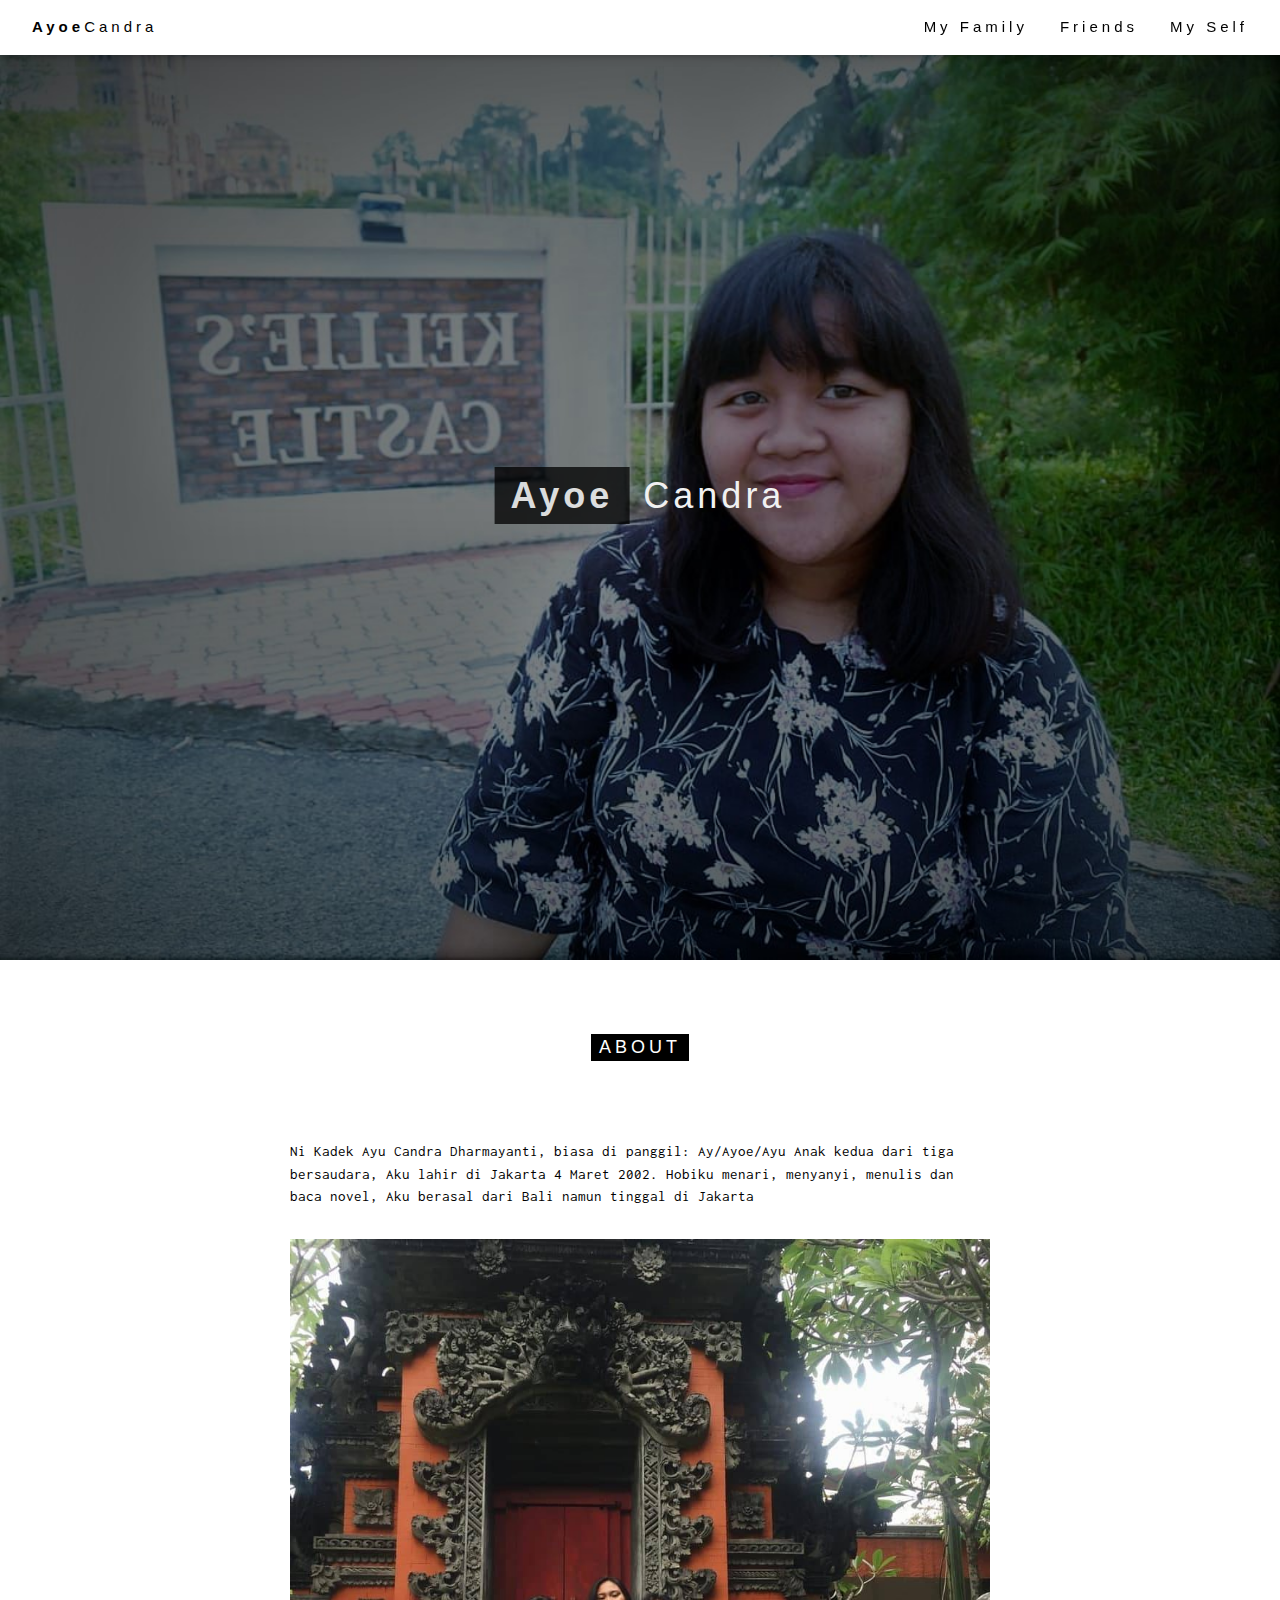
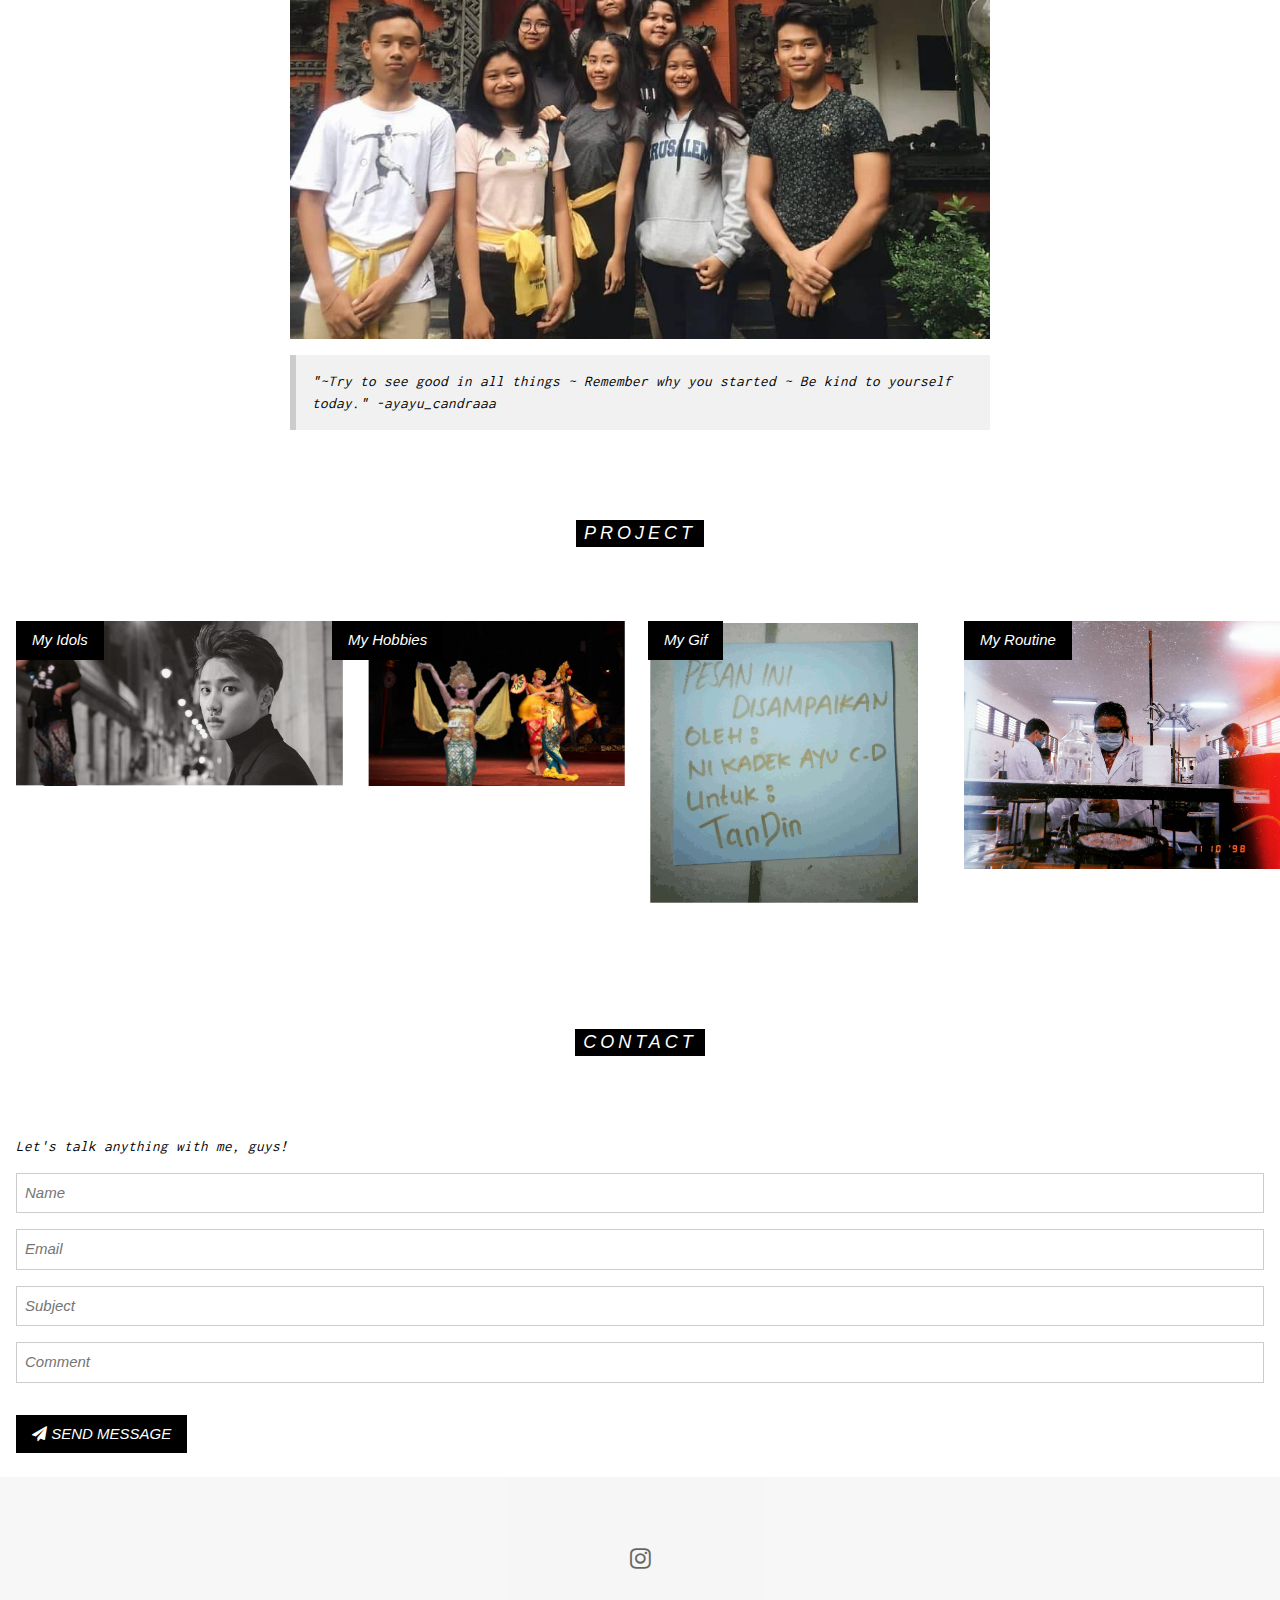
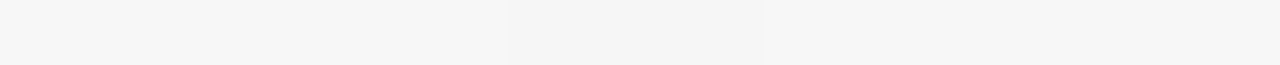
<file: index.html>
<!DOCTYPE html>
<html>
<head>
  <title>Ni Kadek Ayu Candra Dharmayanti</title>
  <meta charset="UTF-8">
<meta name="viewport" content="width=device-width, initial-scale=1">
<link rel="stylesheet" href="https://www.w3schools.com/w3css/4/w3.css">
<link rel="stylesheet" href="https://fonts.googleapis.com/css?family=Inconsolata">
<link rel="stylesheet" href="https://cdnjs.cloudflare.com/ajax/libs/font-awesome/4.7.0/css/font-awesome.min.css">
</head>
<style>
p, html {
  height: 100%;
  font-family: "Inconsolata", sans-serif;
}
</style>
<body>

<!-- Navbar (sit on top) -->
<div class="w3-top">
  <div class="w3-bar w3-white w3-wide w3-padding w3-card">
    <a href="#" class="w3-bar-item w3-button"><b>Ayoe</b>Candra</a>
    <!-- Float links to the right. Hide them on small screens -->
    <div class="w3-right w3-hide-small">
      <a href="family.html" class="w3-bar-item w3-button">My Family</a>
      <a href="friends.html" class="w3-bar-item w3-button">Friends</a>
      <a href="self.html" class="w3-bar-item w3-button">My Self</a>
    </div>
  </div>
</div>

<!-- Header -->
<header class="w3-display-container w3-content w3-wide" style="max-width:1500px;" id="home">
  <img class="w3-image" src="2.jpeg" width="1500" height="800">
  <div class="w3-display-middle w3-margin-top w3-center">
    <h1 class="w3-xxlarge w3-text-white"><span class="w3-padding w3-black w3-opacity-min"><b>Ayoe</b></span> <span class="w3-hide-small w3-text-light-grey">Candra</span></h1>
  </div>
</header>

<!-- About Container -->
<div class="w3-container" id="about">
  <div class="w3-content" style="max-width:700px">
    <h5 class="w3-center w3-padding-64"><span class="w3-tag w3-wide">ABOUT</span></h5>
    <p >Ni Kadek Ayu Candra Dharmayanti, biasa di panggil: Ay/Ayoe/Ayu
Anak kedua dari tiga bersaudara, Aku lahir di Jakarta 4 Maret 2002.
Hobiku menari, menyanyi, menulis dan baca novel,
Aku berasal dari Bali namun tinggal di Jakarta</p>
    <img src="f1.jpeg" style="width:100%;max-width:1000px" class="w3-margin-top">
    <div class="w3-panel w3-leftbar w3-light-grey">
      <p><i>"~Try to see good in all things
~ Remember why you started
~ Be kind to yourself today." -ayayu_candraaa</p>
    </div>
    
  </div>
</div>
<!-- Project Section -->
<div>
<div class="w3-container" id="projects">
  <div class="w3-content" style="max-width:700px">
    <h5 class="w3-center w3-padding-64"><span class="w3-tag w3-wide">PROJECT</span></h5>
</div>
</div>
  <div class="w3-row-padding">
    <div class="w3-col l3 m6 w3-margin-bottom">
      <div class="w3-display-container">
        <div class="w3-display-topleft w3-black w3-padding">My Idols</div>
        <img src="exo.png" style="width:110%">
      </div>
    </div>
    <div class="w3-col l3 m6 w3-margin-bottom">
      <div class="w3-display-container">
        <div class="w3-display-topleft w3-black w3-padding">My Hobbies</div>
        <img src="hobi.png" style="width:110%">
      </div>
    </div>
    <div class="w3-col l3 m6 w3-margin-bottom">
      <div class="w3-display-container">
        <div class="w3-display-topleft w3-black w3-padding">My Gif</div>
        <img src="gifayu.gif" style="width:90%">
      </div>
    </div>
    <div class="w3-col l3 m6 w3-margin-bottom">
      <div class="w3-display-container">
        <div class="w3-display-topleft w3-black w3-padding">My Routine</div>
        <img src="7.jpeg" style="width:110%">
      </div>
    </div>
  </div>
  <div class="w3-content" style="max-width:700px">
</div>
</div>
<!-- Contact Section -->
  <div class="w3-container w3-padding-32" id="contact">
    <h5 class="w3-center w3-padding-64"><span class="w3-tag w3-wide">CONTACT</span></h5>
    <p>Let's talk anything with me, guys!</p>
    <form action="/action_page.php" target="_blank">
      <input class="w3-input w3-border" type="text" placeholder="Name" required name="Name">
      <input class="w3-input w3-section w3-border" type="text" placeholder="Email" required name="Email">
      <input class="w3-input w3-section w3-border" type="text" placeholder="Subject" required name="Subject">
      <input class="w3-input w3-section w3-border" type="text" placeholder="Comment" required name="Comment">
      <button class="w3-button w3-black w3-section" type="submit">
        <i class="fa fa-paper-plane"></i> SEND MESSAGE
      </button>
    </form>
  </div>
  <!-- Footer -->
  <footer class="w3-container w3-padding-64 w3-light-grey w3-center w3-opacity w3-xlarge" style="margin:-24px">
     <a href="https://www.instagram.com/ayayu_candraaa"><i class="fa fa-instagram w3-hover-opacity"></a></i>
    </a></p>
  <!-- End footer -->
  </footer>
</header>
</body>
</html>
</file>
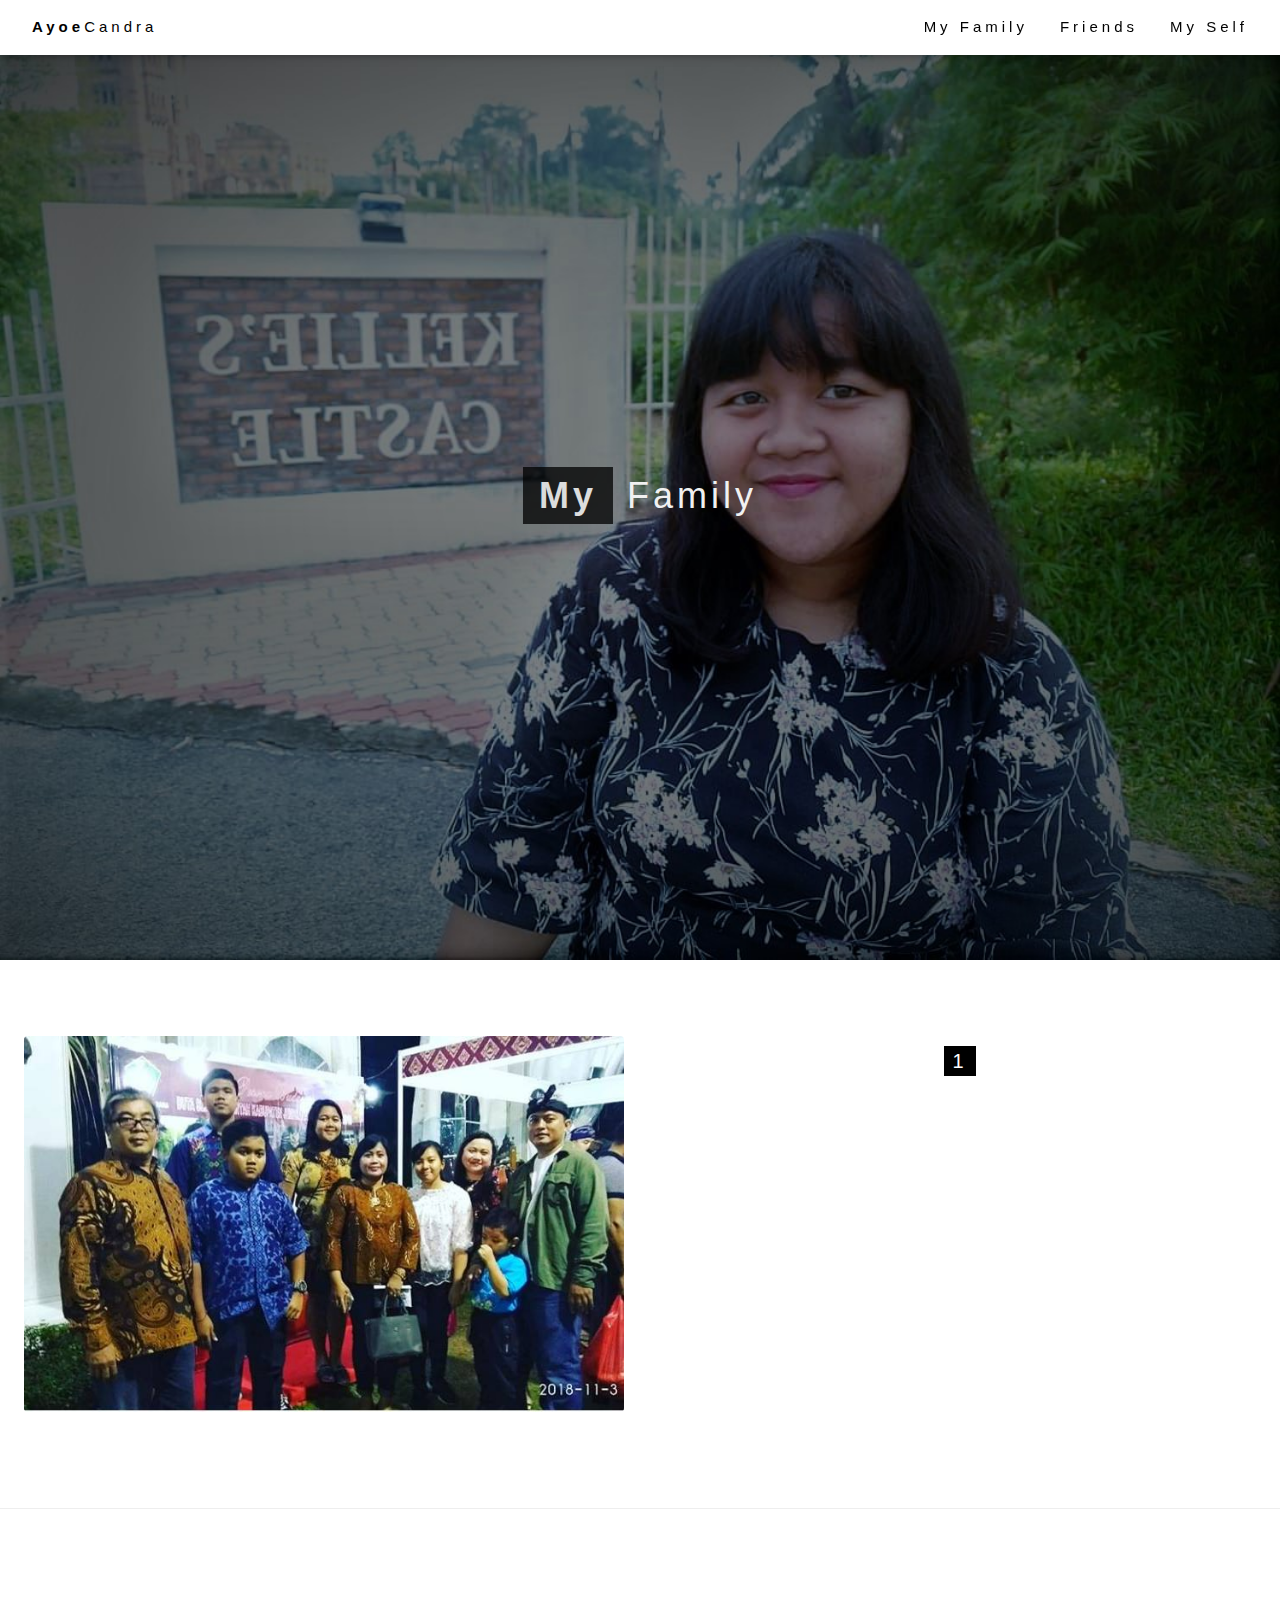
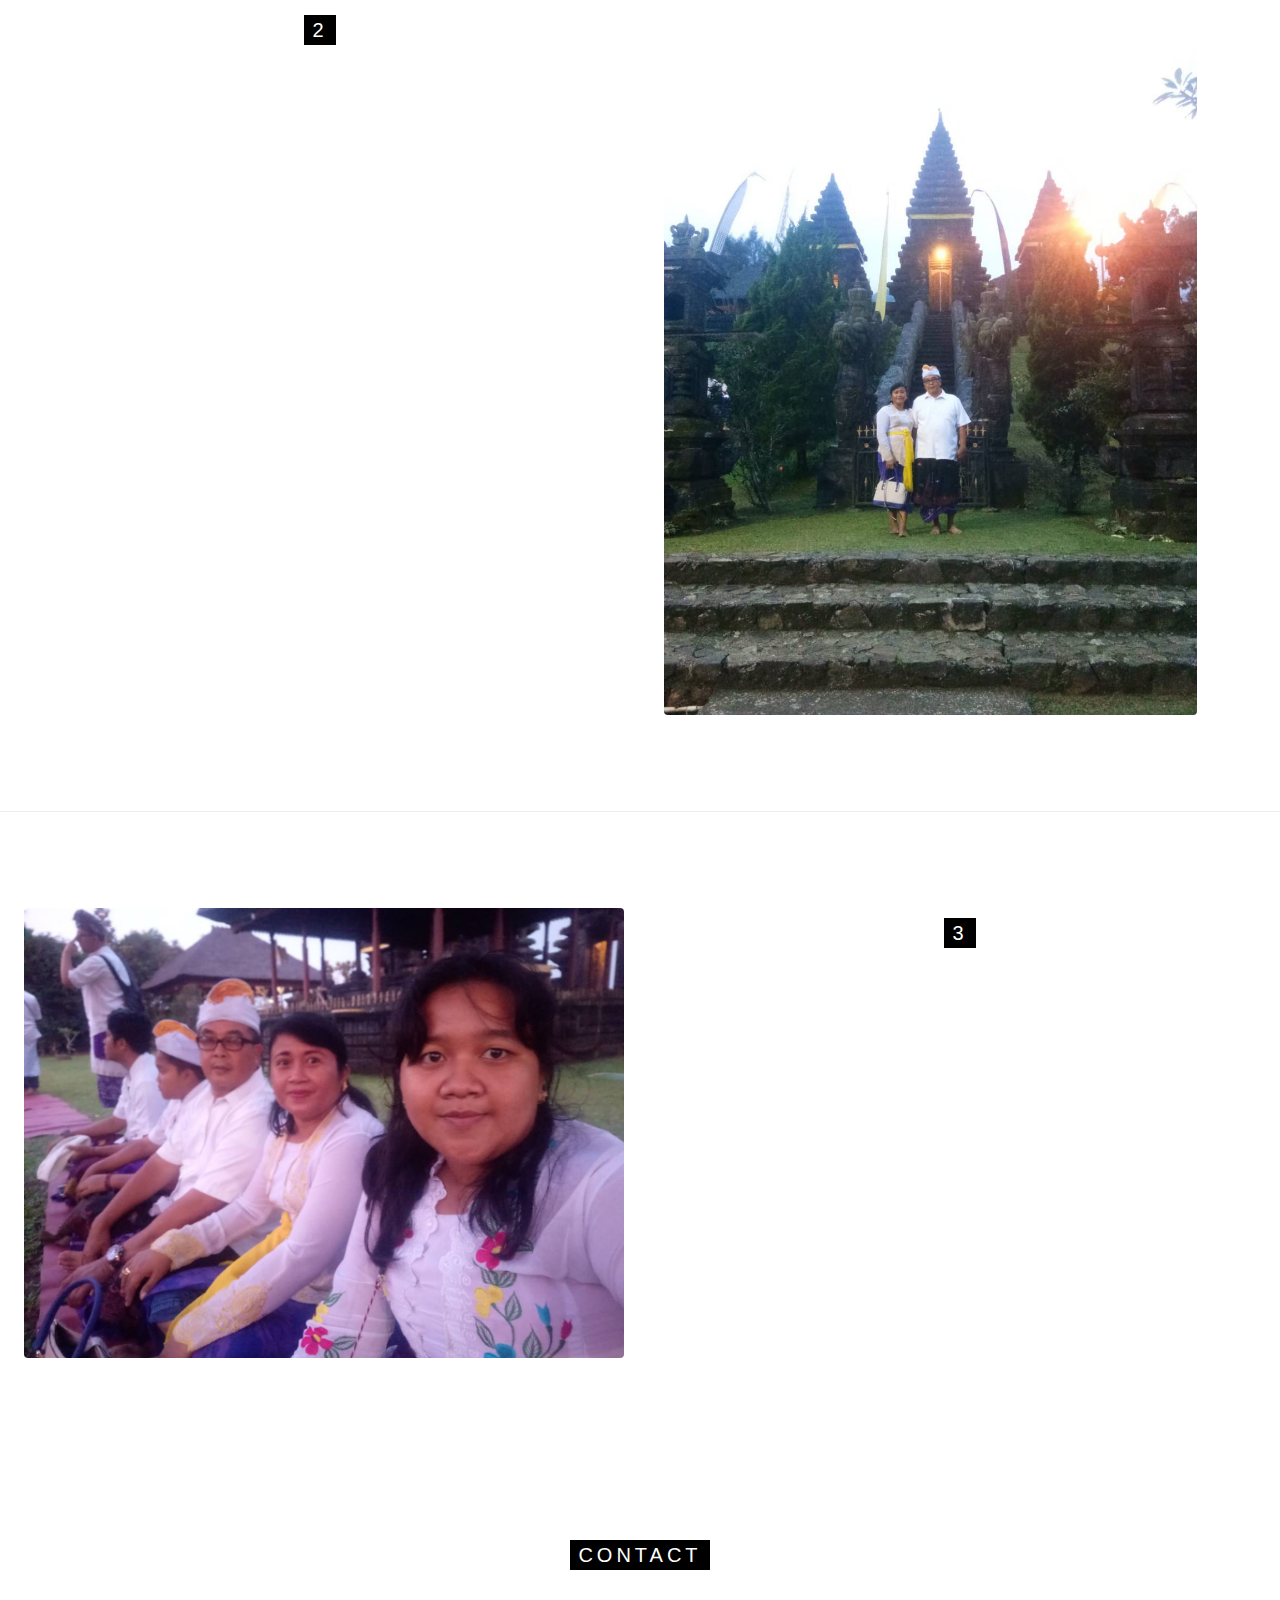
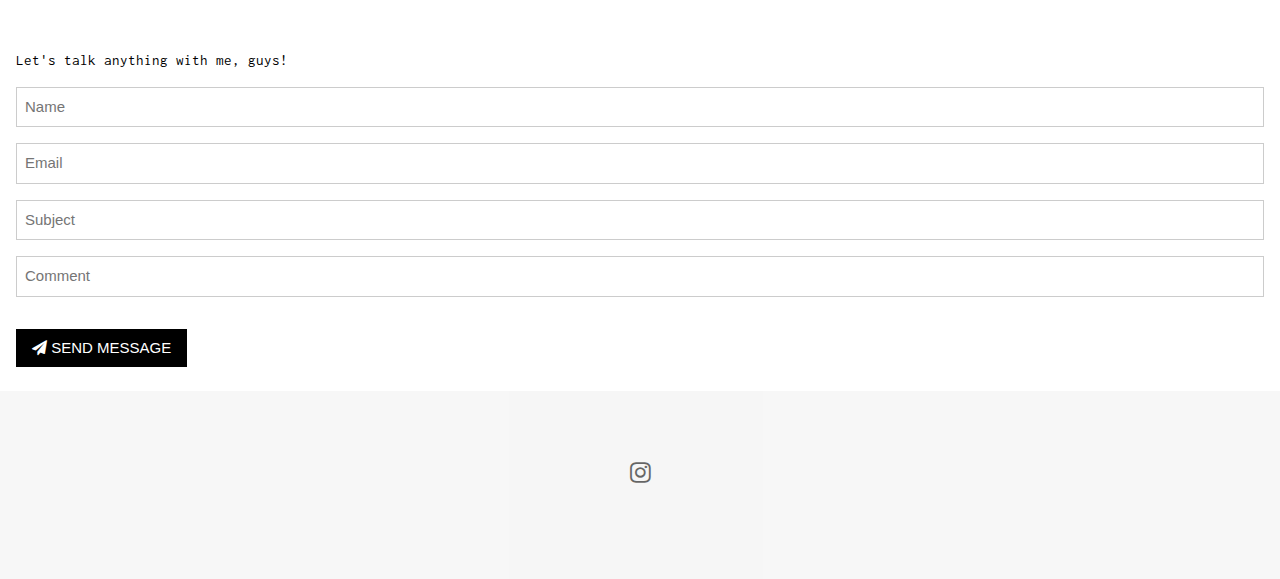
<file: family.html>
<!DOCTYPE html>
<html>
<head>
	<title>My Family</title>
	<meta charset="UTF-8">
<meta name="viewport" content="width=device-width, initial-scale=1">
<link rel="stylesheet" href="https://www.w3schools.com/w3css/4/w3.css">
<link rel="stylesheet" href="https://fonts.googleapis.com/css?family=Inconsolata">
<link rel="stylesheet" href="https://cdnjs.cloudflare.com/ajax/libs/font-awesome/4.7.0/css/font-awesome.min.css">
</head>
<style>
p, html {
  height: 100%;
  font-family: "Inconsolata", sans-serif;
}
</style>
<body>

<div class="w3-top">
  <div class="w3-bar w3-white w3-wide w3-padding w3-card">
    <a href="index.html" class="w3-bar-item w3-button"><b>Ayoe</b>Candra</a>
    <!-- Float links to the right. Hide them on small screens -->
    <div class="w3-right w3-hide-small">
      <a href="family.html" class="w3-bar-item w3-button">My Family</a>
      <a href="friends.html" class="w3-bar-item w3-button">Friends</a>
      <a href="self.html" class="w3-bar-item w3-button">My Self</a>
    </div>
  </div>
</div>


<header class="w3-display-container w3-content w3-wide" style="max-width:1500px;">
  <img class="w3-image" src="2.jpeg" alt="Architecture" width="1500" height="800">
  <div class="w3-display-middle w3-margin-top w3-center">
    <h1 class="w3-xxlarge w3-text-white"><span class="w3-padding w3-black w3-opacity-min"><b>My</b></span> <span class="w3-hide-small w3-text-light-grey">Family</span></h1>
  </div>
</header>

  <div class="w3-row w3-padding-64">
    <div class="w3-col m6 w3-padding-large w3-hide-small">
     <img src="m1.jpeg" class="w3-round" width="600">
    </div>

    <div class="w3-col m6 w3-padding-large">
      <h4 class="w3-center w3-padding-60"><span class="w3-tag w3-wide">1</span></h4>
    </div>
  </div>
  <hr>

  <div class="w3-row w3-padding-64" id="menu">
    <div class="w3-col l6 w3-padding-large">
      <h4 class="w3-center w3-padding-60"><span class="w3-tag w3-wide">2</span></h4>
    </div>
    <div class="w3-col l6 w3-padding-large">
      <img src="m2.jpeg" class="w3-round w3-image" style="width:90%">
    </div>
  </div>
  <hr>

<div class="w3-row w3-padding-64">
    <div class="w3-col m6 w3-padding-large w3-hide-small">
     <img src="m3.jpeg" class="w3-round"  width="600">
    </div>

    <div class="w3-col m6 w3-padding-large">
      <h4 class="w3-center w3-padding-60"><span class="w3-tag w3-wide">3</span></h4>
    </div>
  </div>
  <!-- Contact Section -->
  <div class="w3-container w3-padding-32" id="contact">
    <h4 class="w3-center w3-padding-64"><span class="w3-tag w3-wide">CONTACT</span></h4>
    <p>Let's talk anything with me, guys!</p>
    <form action="/action_page.php" target="_blank">
      <input class="w3-input w3-border" type="text" placeholder="Name" required name="Name">
      <input class="w3-input w3-section w3-border" type="text" placeholder="Email" required name="Email">
      <input class="w3-input w3-section w3-border" type="text" placeholder="Subject" required name="Subject">
      <input class="w3-input w3-section w3-border" type="text" placeholder="Comment" required name="Comment">
      <button class="w3-button w3-black w3-section" type="submit">
        <i class="fa fa-paper-plane"></i> SEND MESSAGE
      </button>
    </form>
  </div>
   <!-- Footer -->
  <footer class="w3-container w3-padding-64 w3-light-grey w3-center w3-opacity w3-xlarge" style="margin:-24px">
     <a href="https://www.instagram.com/ayayu_candraaa"><i class="fa fa-instagram w3-hover-opacity"></a></i>
    </a></p>
  <!-- End footer -->
</body>
</html>
</file>
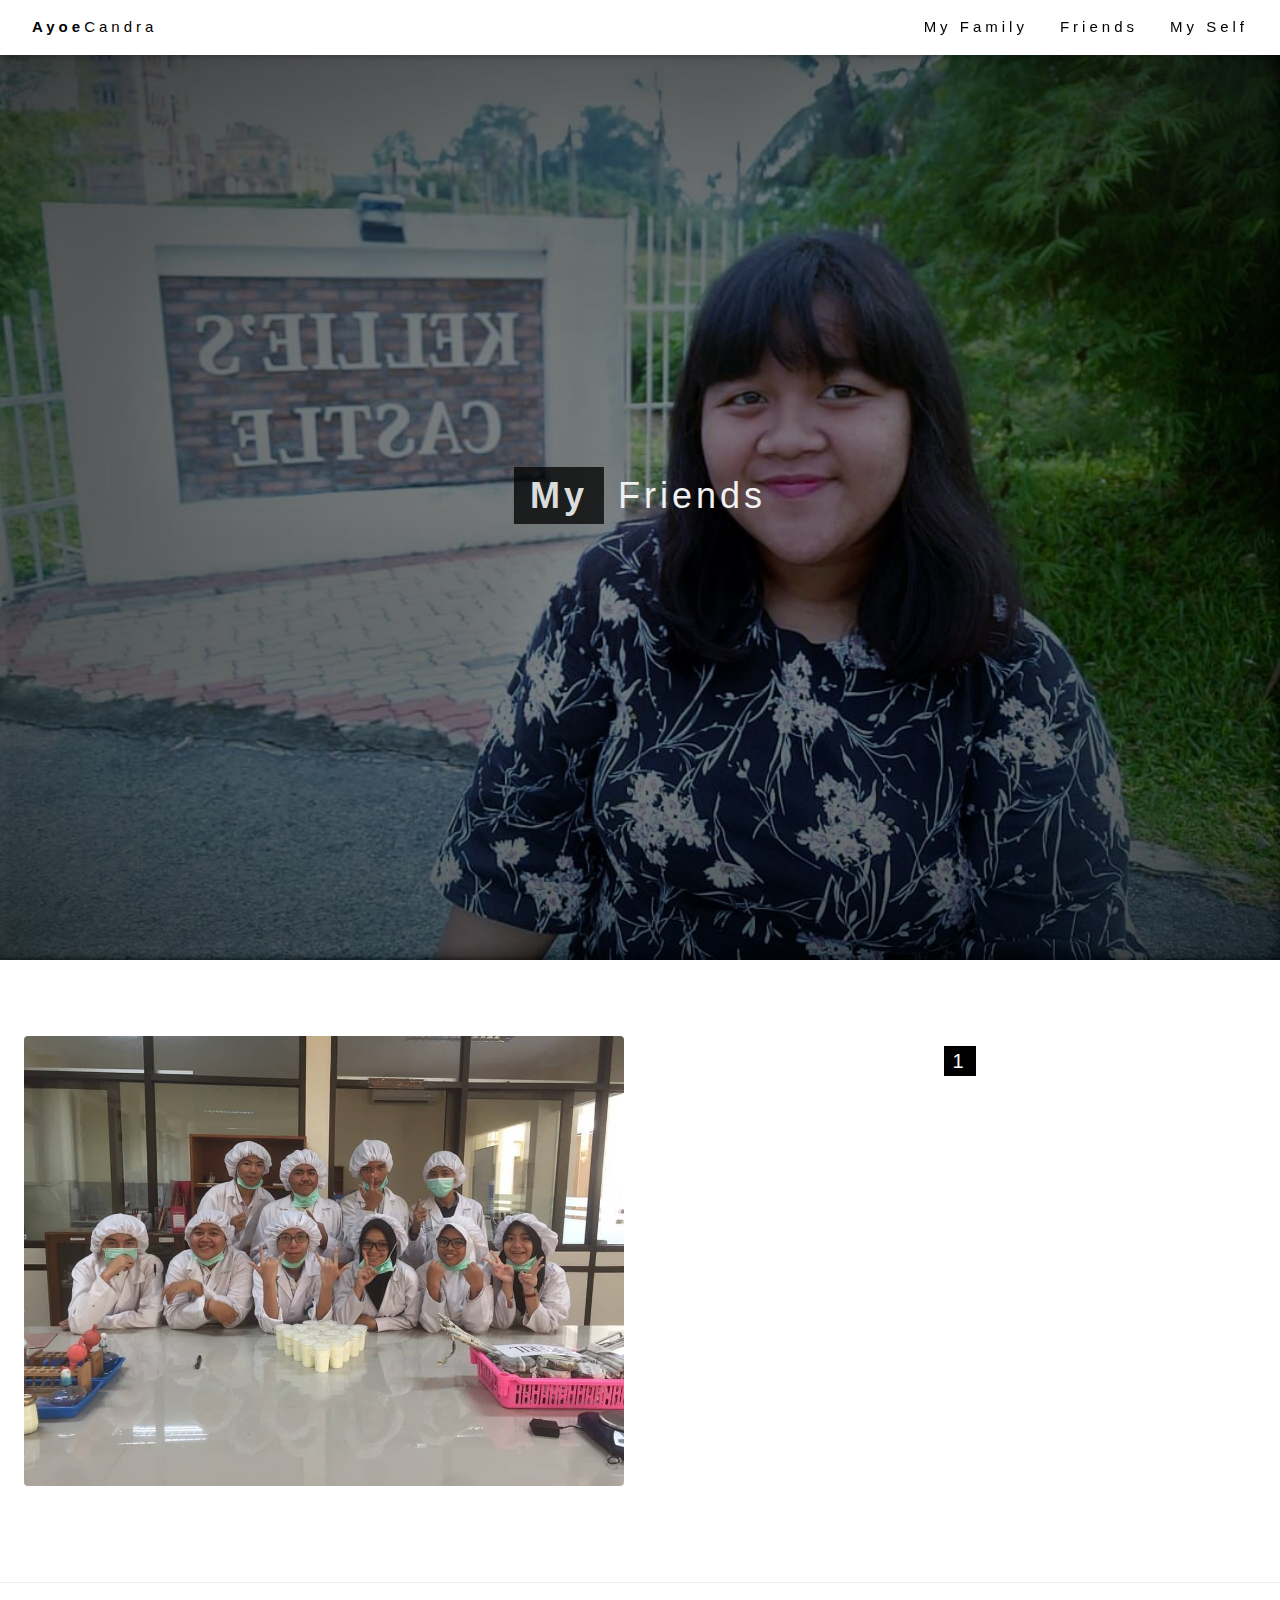
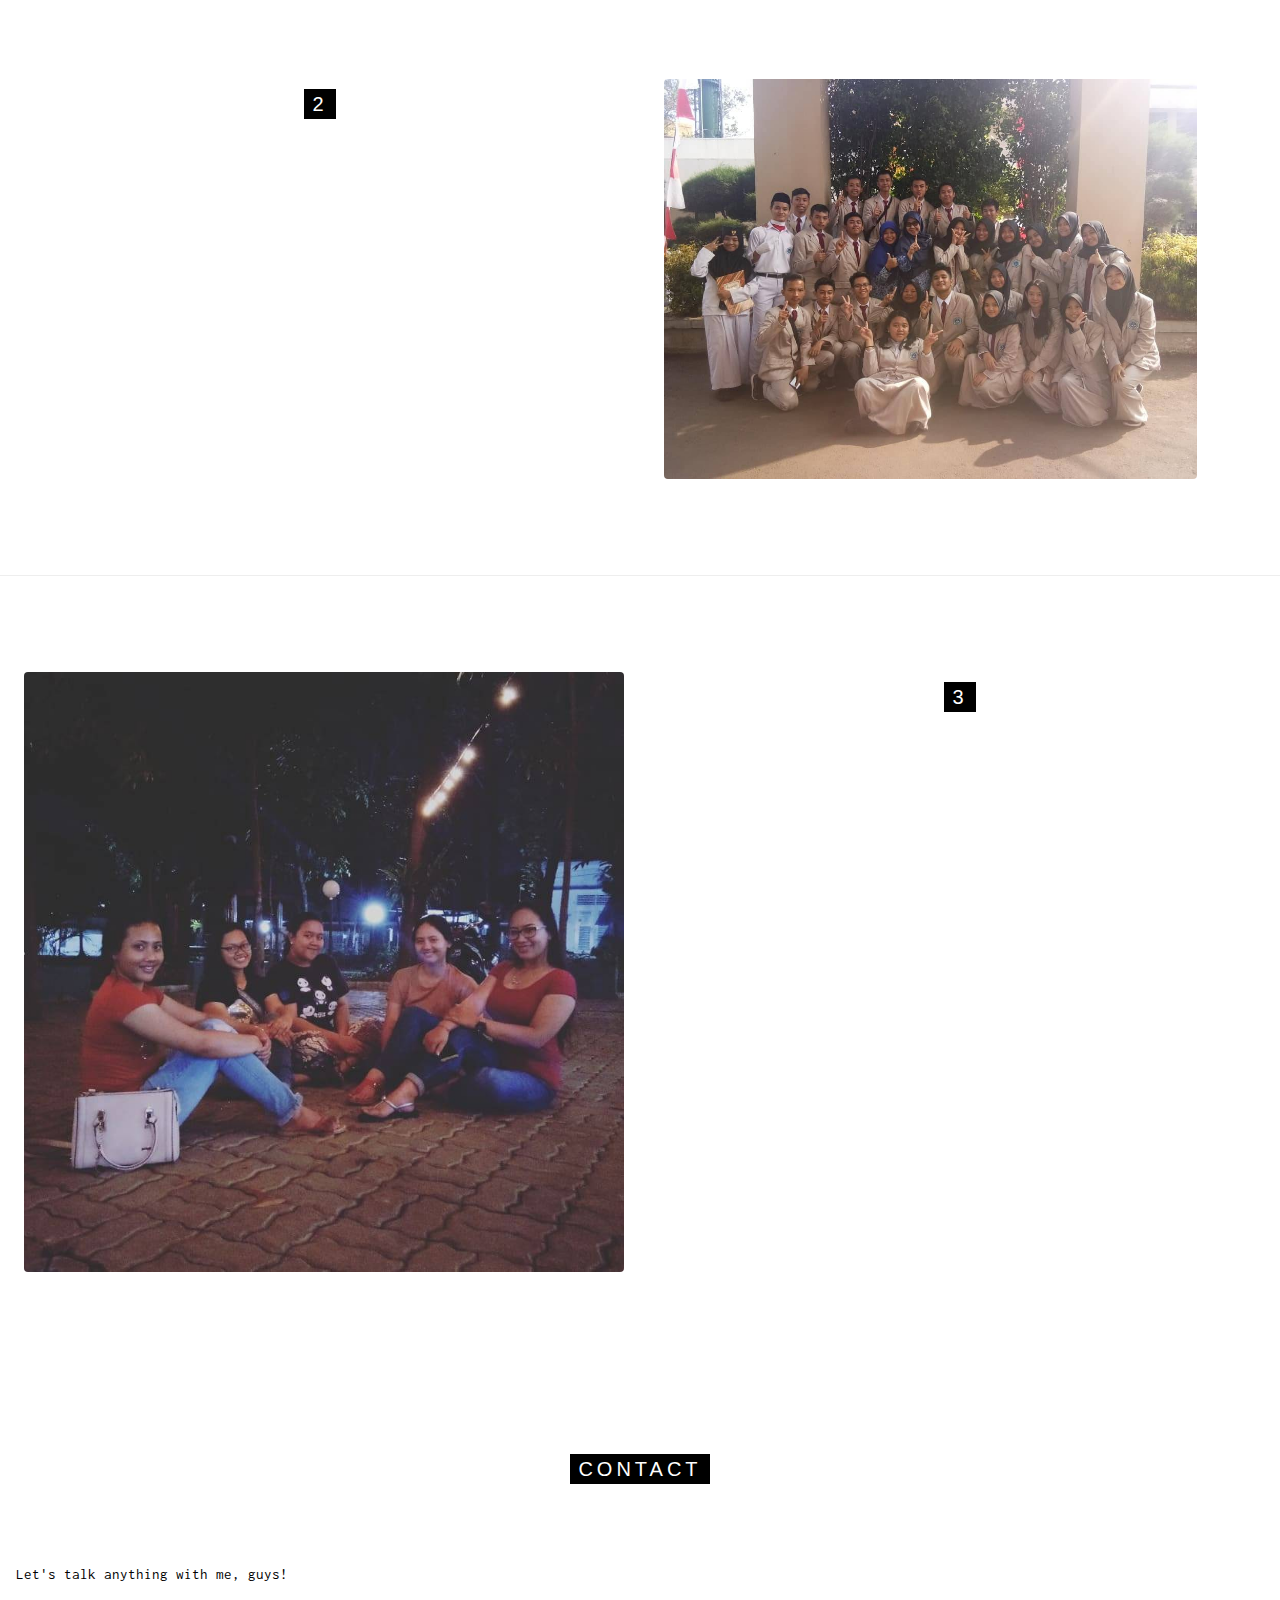
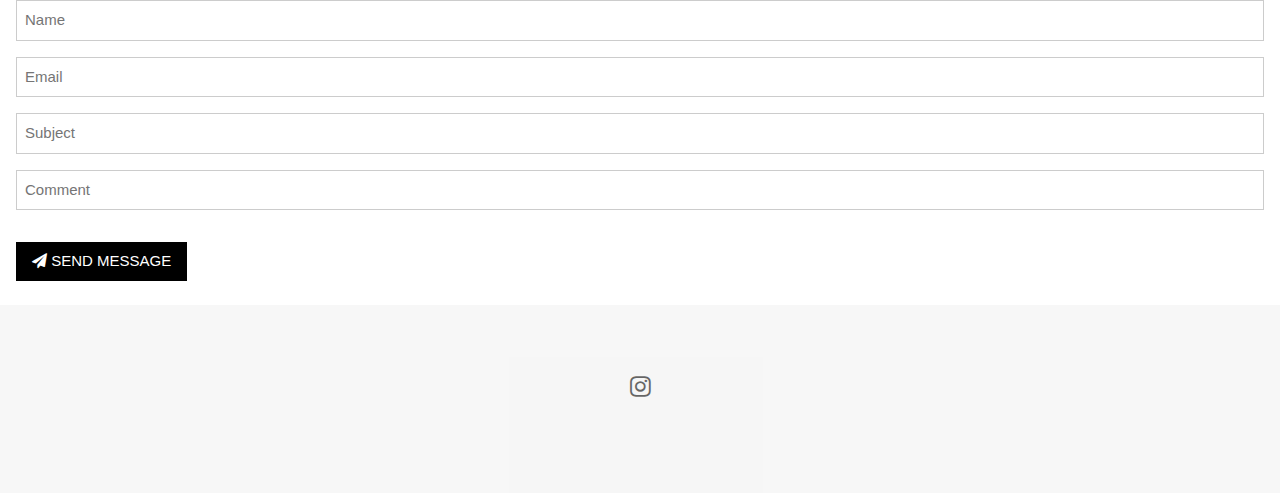
<file: friends.html>
<!DOCTYPE html>
<html>
<head>
	<title>My Friends</title>
	<meta charset="UTF-8">
<meta name="viewport" content="width=device-width, initial-scale=1">
<link rel="stylesheet" href="https://www.w3schools.com/w3css/4/w3.css">
<link rel="stylesheet" href="https://fonts.googleapis.com/css?family=Inconsolata">
<link rel="stylesheet" href="https://cdnjs.cloudflare.com/ajax/libs/font-awesome/4.7.0/css/font-awesome.min.css">
</head>
<style>
p, html {
  height: 100%;
  font-family: "Inconsolata", sans-serif;
}
</style>
<body>

<div class="w3-top">
  <div class="w3-bar w3-white w3-wide w3-padding w3-card">
    <a href="index.html" class="w3-bar-item w3-button"><b>Ayoe</b>Candra</a>
    <!-- Float links to the right. Hide them on small screens -->
    <div class="w3-right w3-hide-small">
      <a href="family.html" class="w3-bar-item w3-button">My Family</a>
      <a href="friends.html" class="w3-bar-item w3-button">Friends</a>
      <a href="self.html" class="w3-bar-item w3-button">My Self</a>
    </div>
  </div>
</div>


<header class="w3-display-container w3-content w3-wide" style="max-width:1500px;">
  <img class="w3-image" src="2.jpeg" alt="Architecture" width="1500" height="800">
  <div class="w3-display-middle w3-margin-top w3-center">
    <h1 class="w3-xxlarge w3-text-white"><span class="w3-padding w3-black w3-opacity-min"><b>My</b></span> <span class="w3-hide-small w3-text-light-grey">Friends</span></h1>
  </div>
</header>

  <div class="w3-row w3-padding-64">
    <div class="w3-col m6 w3-padding-large w3-hide-small">
     <img src="f3.jpeg" class="w3-round" width="600">
    </div>

    <div class="w3-col m6 w3-padding-large">
      <h4 class="w3-center w3-padding-60"><span class="w3-tag w3-wide">1</span></h4>
    </div>
  </div>
  <hr>

  <div class="w3-row w3-padding-64" id="menu">
    <div class="w3-col l6 w3-padding-large">
      <h4 class="w3-center w3-padding-60"><span class="w3-tag w3-wide">2</span></h4>
    </div>
    <div class="w3-col l6 w3-padding-large">
      <img src="f2.jpeg" class="w3-round w3-image" style="width:90%">
    </div>
  </div>
  <hr>

<div class="w3-row w3-padding-64">
    <div class="w3-col m6 w3-padding-large w3-hide-small">
     <img src="f5.jpeg" class="w3-round"  width="600">
    </div>

    <div class="w3-col m6 w3-padding-large">
      <h4 class="w3-center w3-padding-60"><span class="w3-tag w3-wide">3</span></h4>
    </div>
  </div>
  <!-- Contact Section -->
  <div class="w3-container w3-padding-32" id="contact">
    <h4 class="w3-center w3-padding-64"><span class="w3-tag w3-wide">CONTACT</span></h4>
    <p>Let's talk anything with me, guys!</p>
    <form action="/action_page.php" target="_blank">
      <input class="w3-input w3-border" type="text" placeholder="Name" required name="Name">
      <input class="w3-input w3-section w3-border" type="text" placeholder="Email" required name="Email">
      <input class="w3-input w3-section w3-border" type="text" placeholder="Subject" required name="Subject">
      <input class="w3-input w3-section w3-border" type="text" placeholder="Comment" required name="Comment">
      <button class="w3-button w3-black w3-section" type="submit">
        <i class="fa fa-paper-plane"></i> SEND MESSAGE
      </button>
    </form>
  </div>
   <!-- Footer -->
  <footer class="w3-container w3-padding-64 w3-light-grey w3-center w3-opacity w3-xlarge" style="margin:-24px">
     <a href="https://www.instagram.com/ayayu_candraaa"><i class="fa fa-instagram w3-hover-opacity"></a></i>
    </a></p>
  <!-- End footer -->
</body>
</html>
</file>
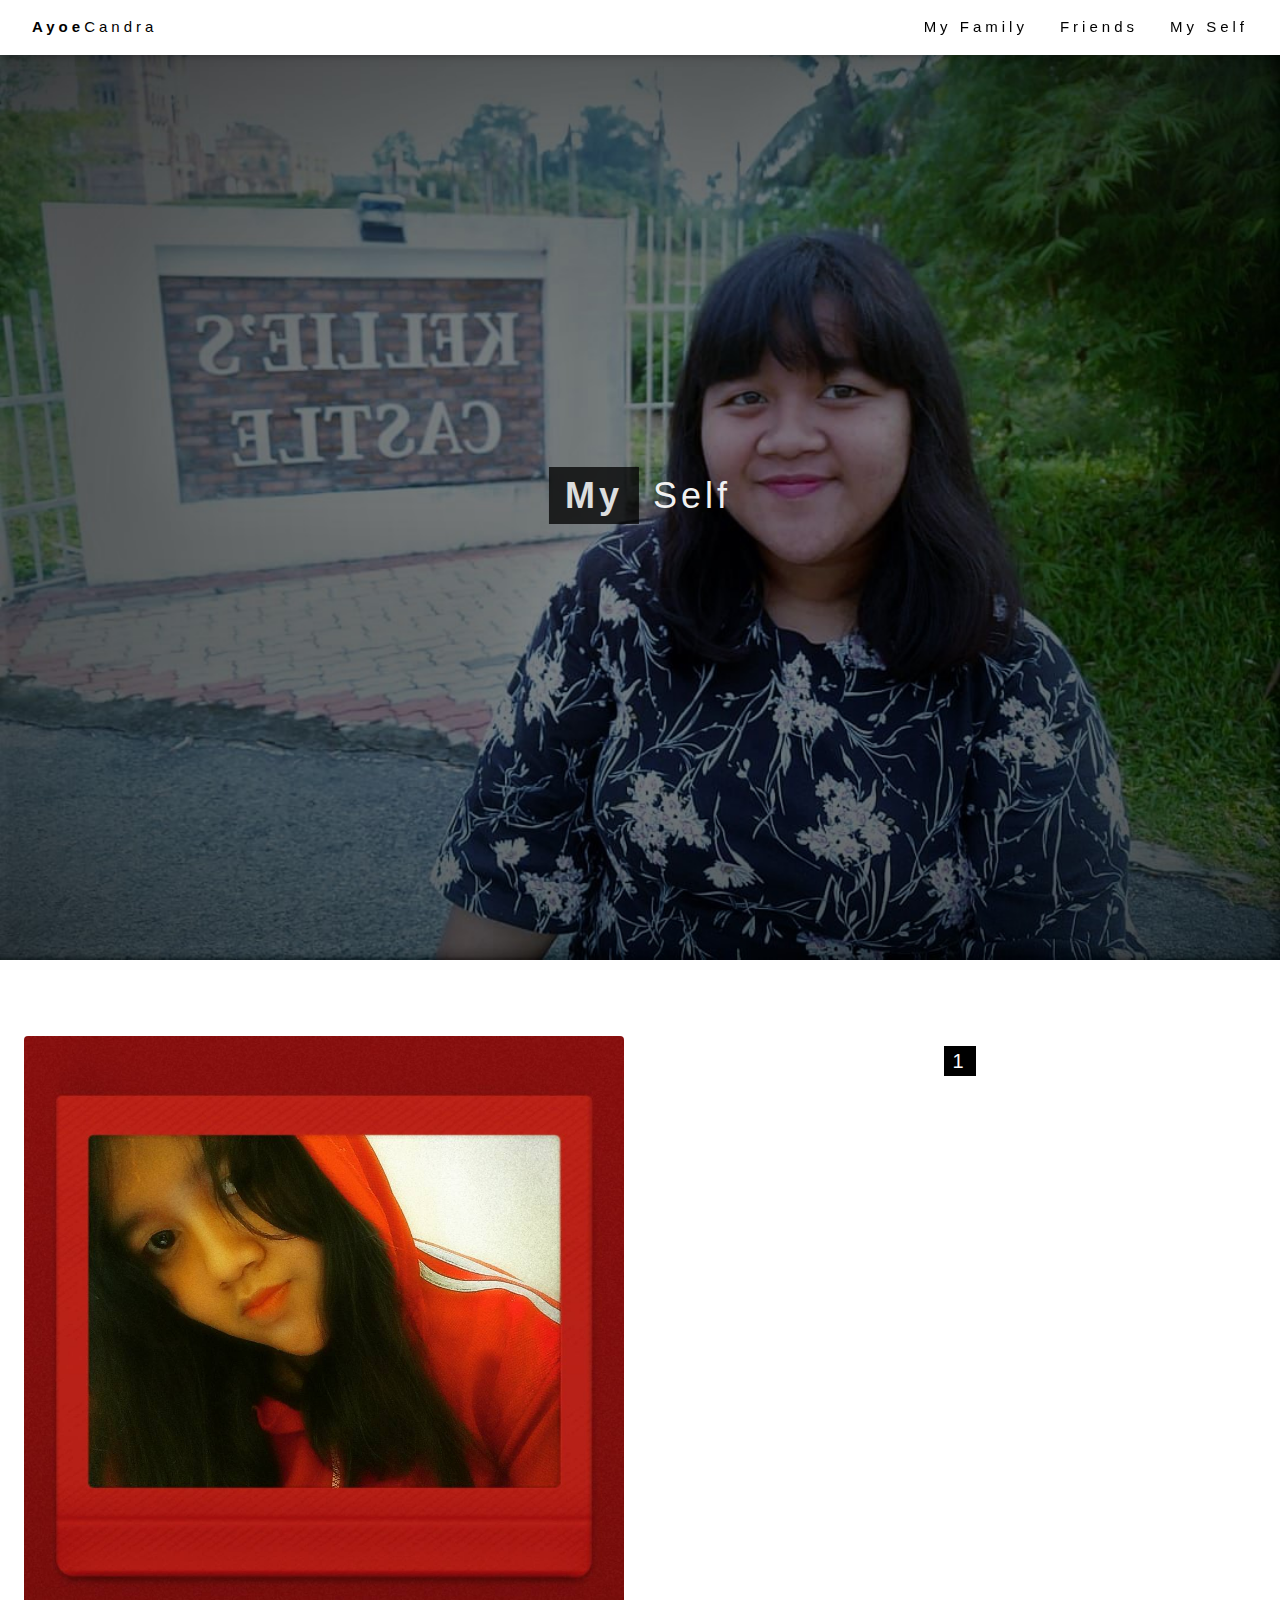
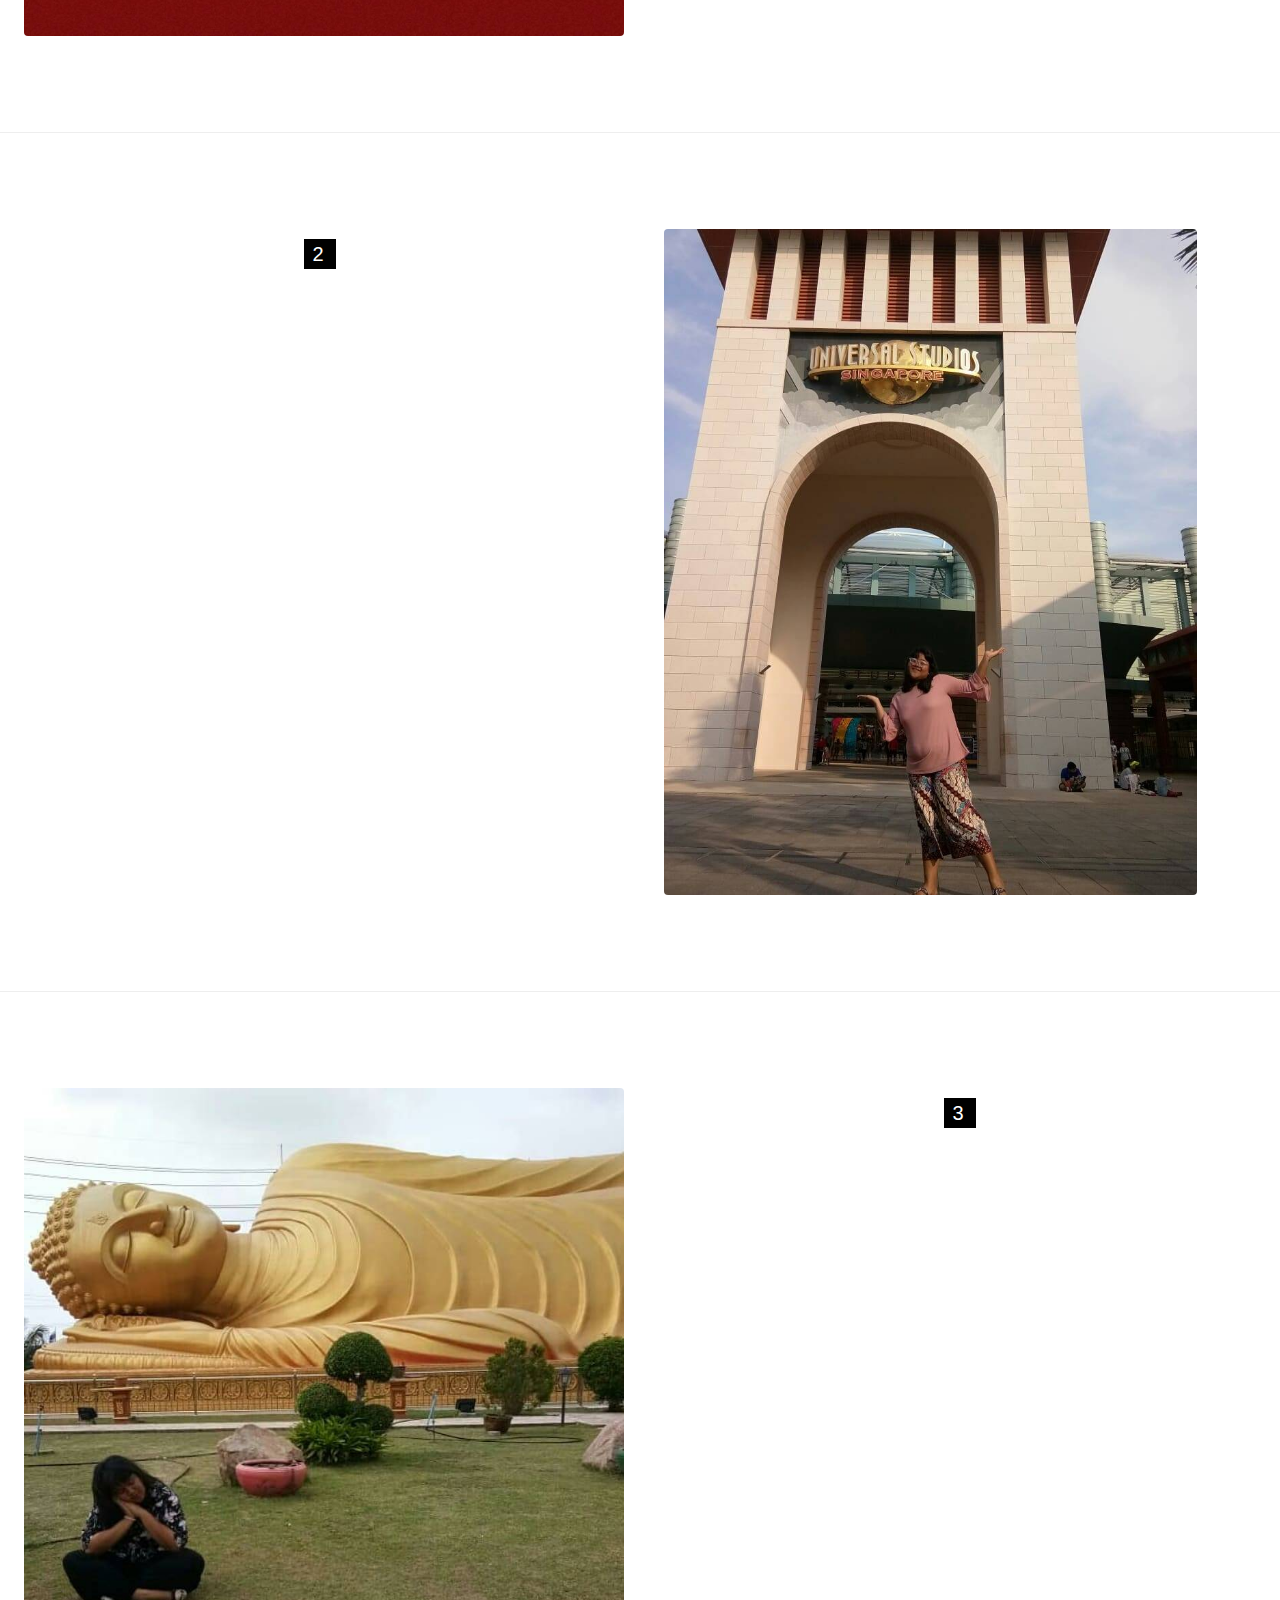
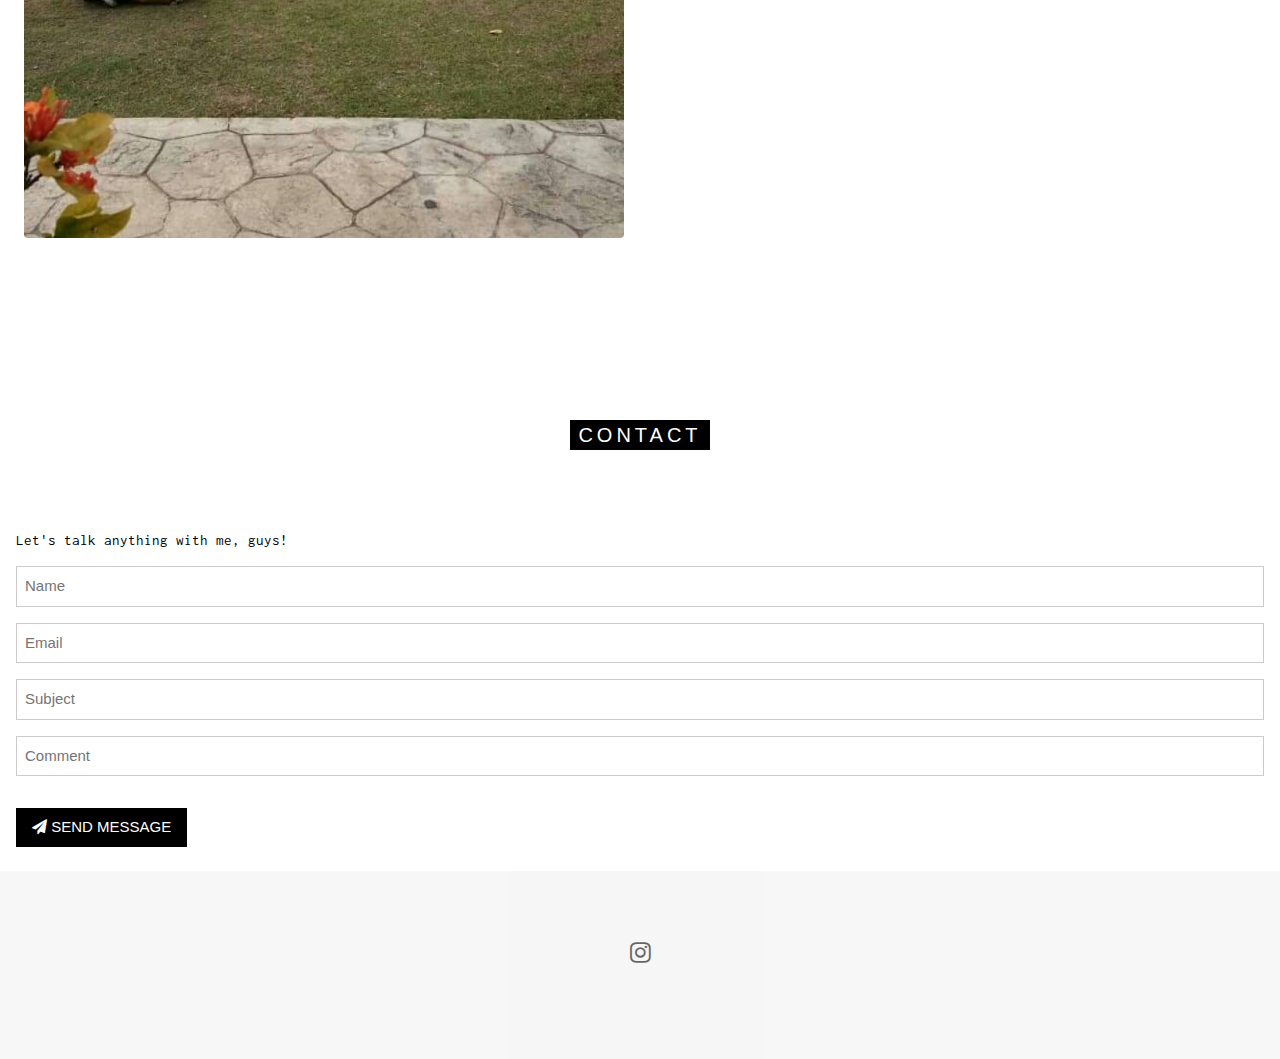
<file: self.html>
<!DOCTYPE html>
<html>
<head>
	<title>My Self</title>
	<meta charset="UTF-8">
<meta name="viewport" content="width=device-width, initial-scale=1">
<link rel="stylesheet" href="https://www.w3schools.com/w3css/4/w3.css">
<link rel="stylesheet" href="https://fonts.googleapis.com/css?family=Inconsolata">
<link rel="stylesheet" href="https://cdnjs.cloudflare.com/ajax/libs/font-awesome/4.7.0/css/font-awesome.min.css">
</head>
<style>
p, html {
  height: 100%;
  font-family: "Inconsolata", sans-serif;
}
</style>
<body>

<div class="w3-top">
  <div class="w3-bar w3-white w3-wide w3-padding w3-card">
    <a href="index.html" class="w3-bar-item w3-button"><b>Ayoe</b>Candra</a>
    <!-- Float links to the right. Hide them on small screens -->
    <div class="w3-right w3-hide-small">
      <a href="family.html" class="w3-bar-item w3-button">My Family</a>
      <a href="friends.html" class="w3-bar-item w3-button">Friends</a>
      <a href="self.html" class="w3-bar-item w3-button">My Self</a>
    </div>
  </div>
</div>


<header class="w3-display-container w3-content w3-wide" style="max-width:1500px;">
  <img class="w3-image" src="2.jpeg" alt="Architecture" width="1500" height="800">
  <div class="w3-display-middle w3-margin-top w3-center">
    <h1 class="w3-xxlarge w3-text-white"><span class="w3-padding w3-black w3-opacity-min"><b>My</b></span> <span class="w3-hide-small w3-text-light-grey">Self</span></h1>
  </div>
</header>

  <div class="w3-row w3-padding-64">
    <div class="w3-col m6 w3-padding-large w3-hide-small">
     <img src="1.jpeg" class="w3-round" width="600">
    </div>

    <div class="w3-col m6 w3-padding-large">
      <h4 class="w3-center w3-padding-60"><span class="w3-tag w3-wide">1</span></h4>
    </div>
  </div>
  <hr>

  <div class="w3-row w3-padding-64" id="menu">
    <div class="w3-col l6 w3-padding-large">
      <h4 class="w3-center w3-padding-60"><span class="w3-tag w3-wide">2</span></h4>
    </div>
    <div class="w3-col l6 w3-padding-large">
      <img src="4.jpeg" class="w3-round w3-image" style="width:90%">
    </div>
  </div>
  <hr>

<div class="w3-row w3-padding-64">
    <div class="w3-col m6 w3-padding-large w3-hide-small">
     <img src="6.jpeg" class="w3-round"  width="600">
    </div>

    <div class="w3-col m6 w3-padding-large">
      <h4 class="w3-center w3-padding-60"><span class="w3-tag w3-wide">3</span></h4>
    </div>
  </div>
  <!-- Contact Section -->
  <div class="w3-container w3-padding-32" id="contact">
    <h4 class="w3-center w3-padding-64"><span class="w3-tag w3-wide">CONTACT</span></h4>
    <p>Let's talk anything with me, guys!</p>
    <form action="/action_page.php" target="_blank">
      <input class="w3-input w3-border" type="text" placeholder="Name" required name="Name">
      <input class="w3-input w3-section w3-border" type="text" placeholder="Email" required name="Email">
      <input class="w3-input w3-section w3-border" type="text" placeholder="Subject" required name="Subject">
      <input class="w3-input w3-section w3-border" type="text" placeholder="Comment" required name="Comment">
      <button class="w3-button w3-black w3-section" type="submit">
        <i class="fa fa-paper-plane"></i> SEND MESSAGE
      </button>
    </form>
  </div>
   <!-- Footer -->
  <footer class="w3-container w3-padding-64 w3-light-grey w3-center w3-opacity w3-xlarge" style="margin:-24px">
     <a href="https://www.instagram.com/ayayu_candraaa"><i class="fa fa-instagram w3-hover-opacity"></a></i>
    </a></p>
  <!-- End footer -->
</body>
</html>
</file>
